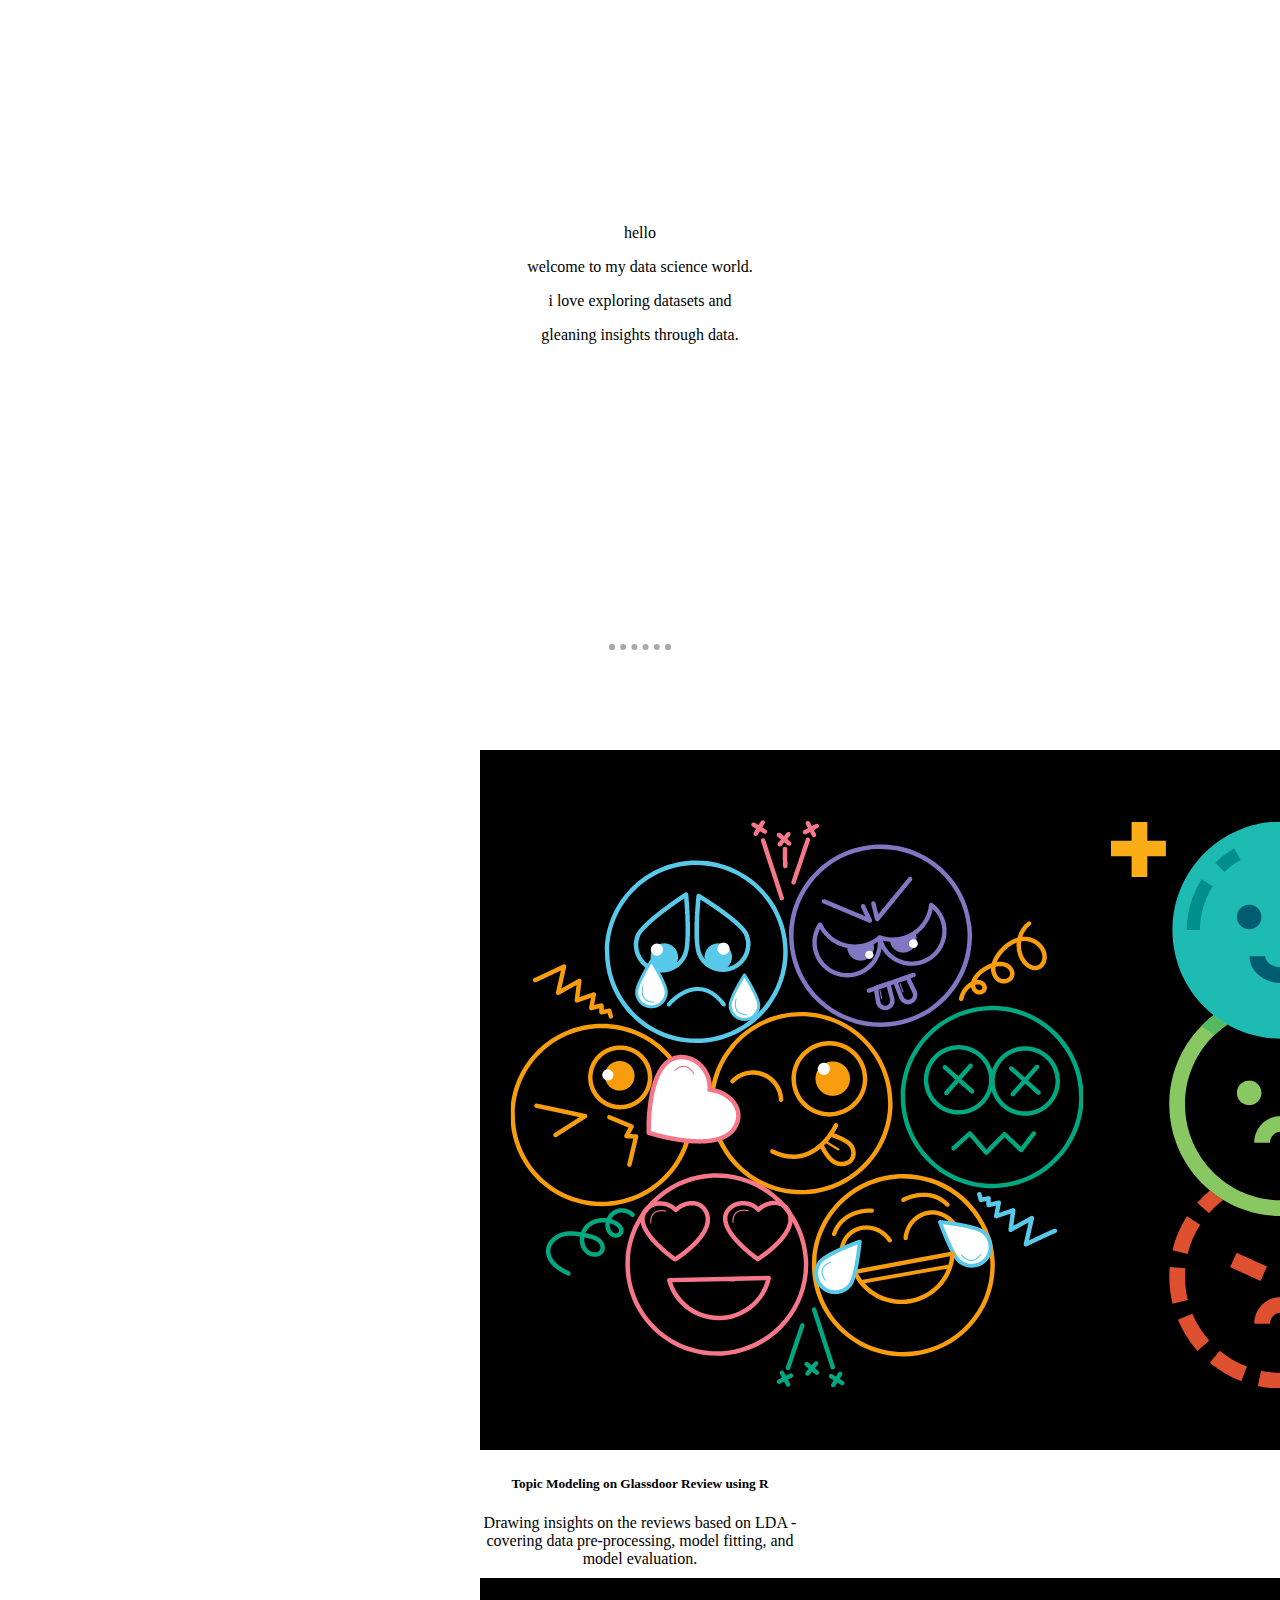
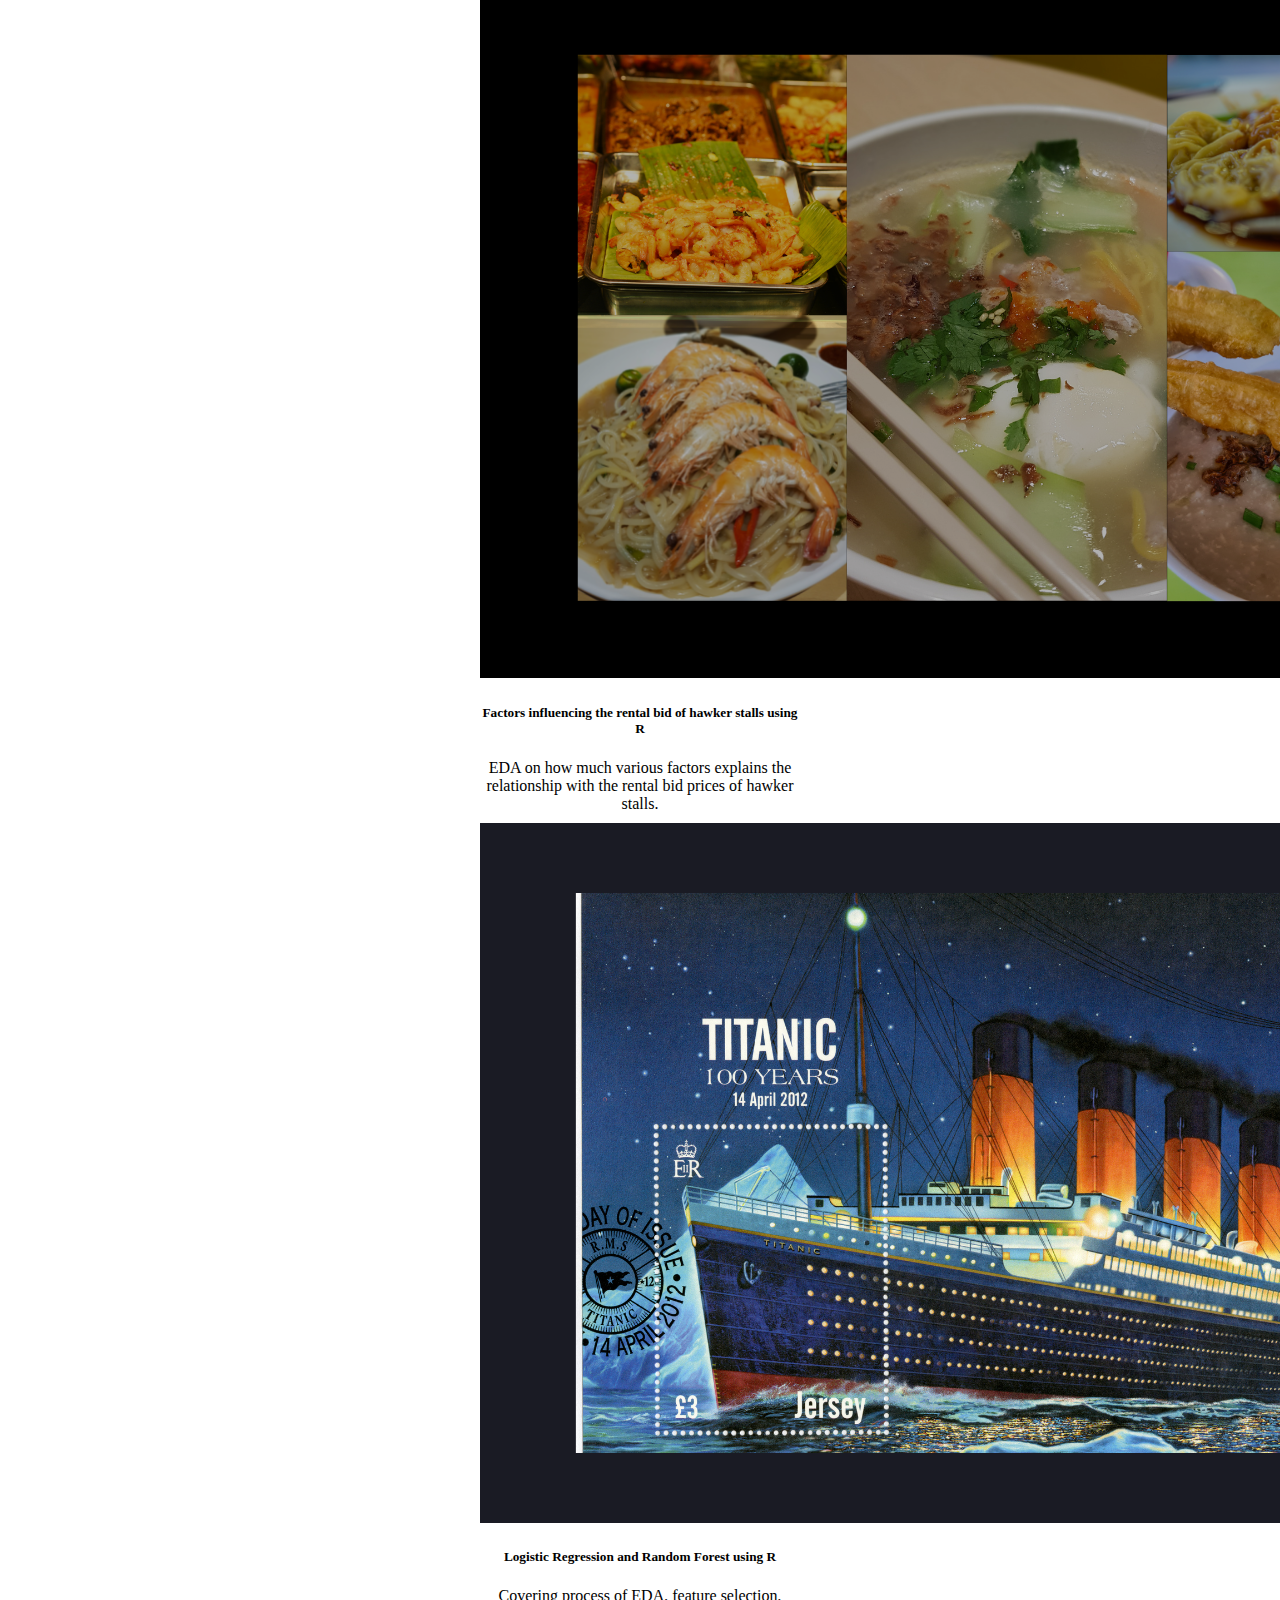
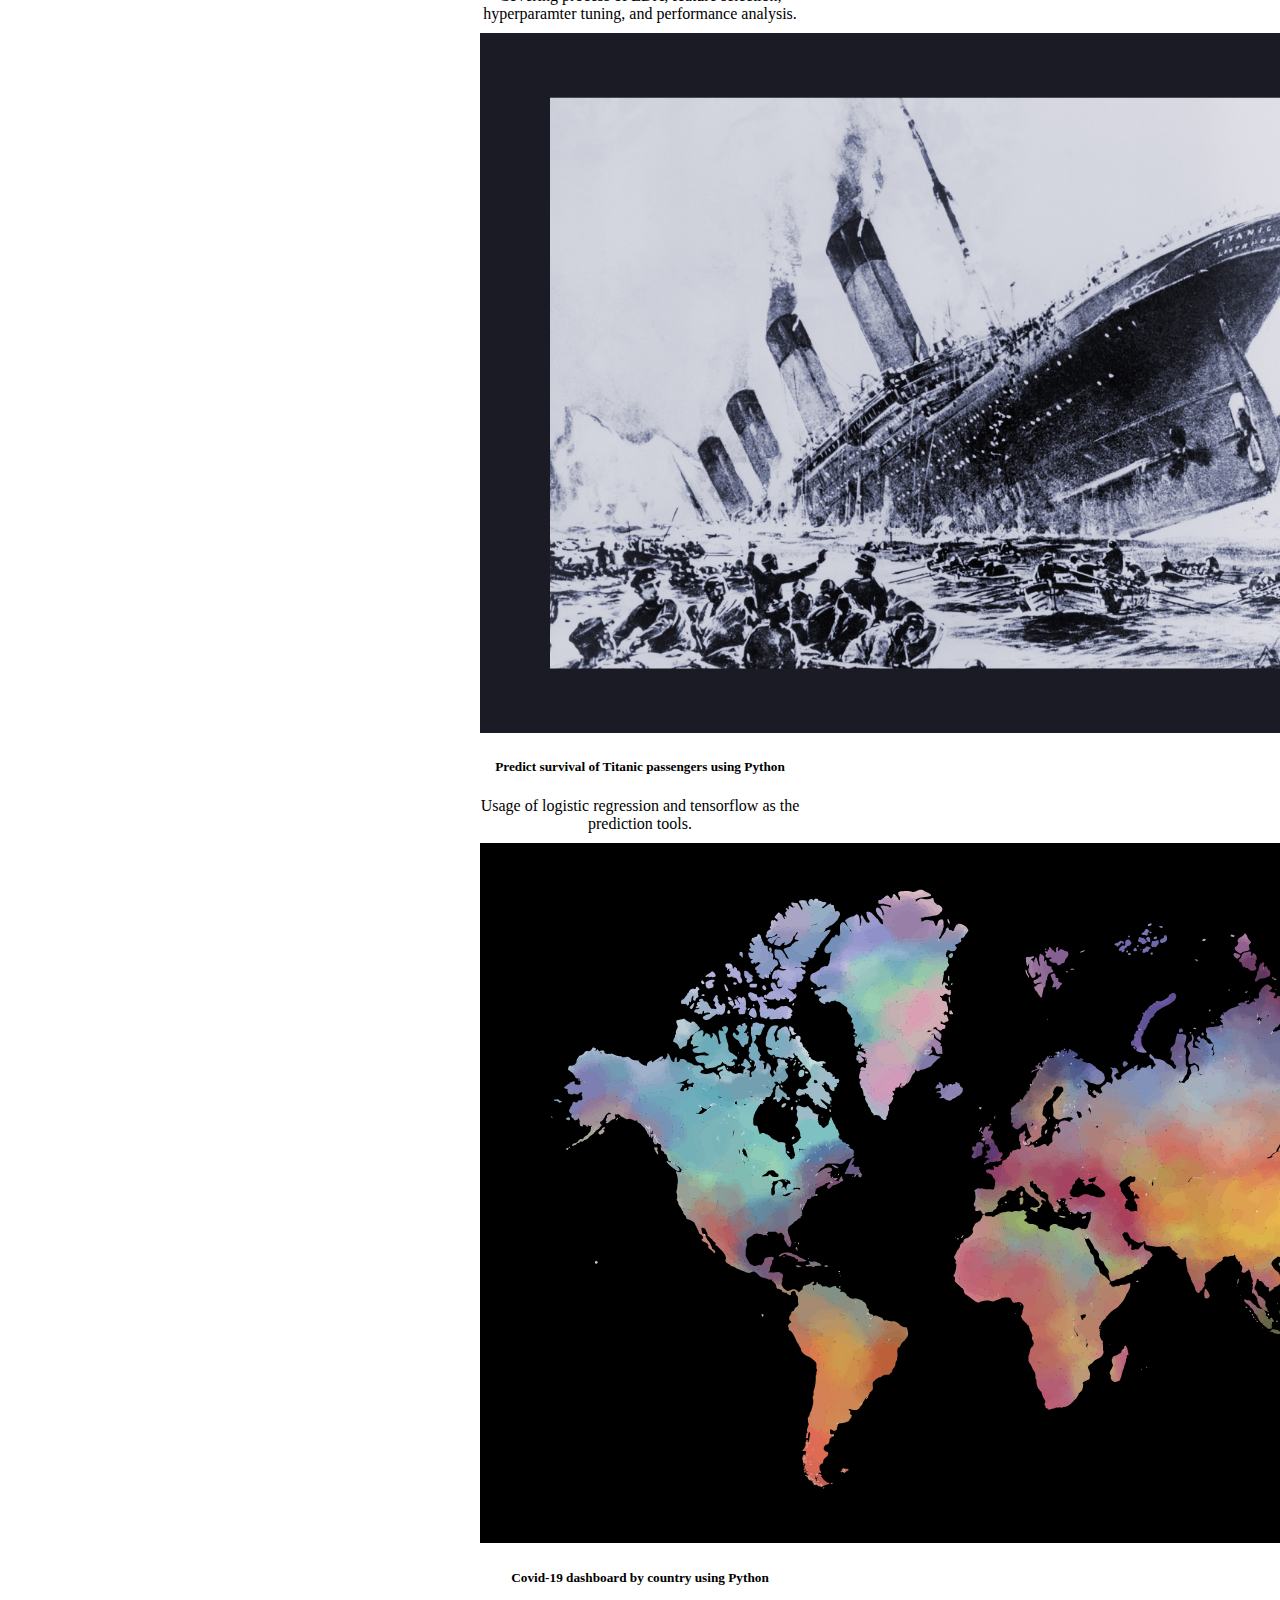
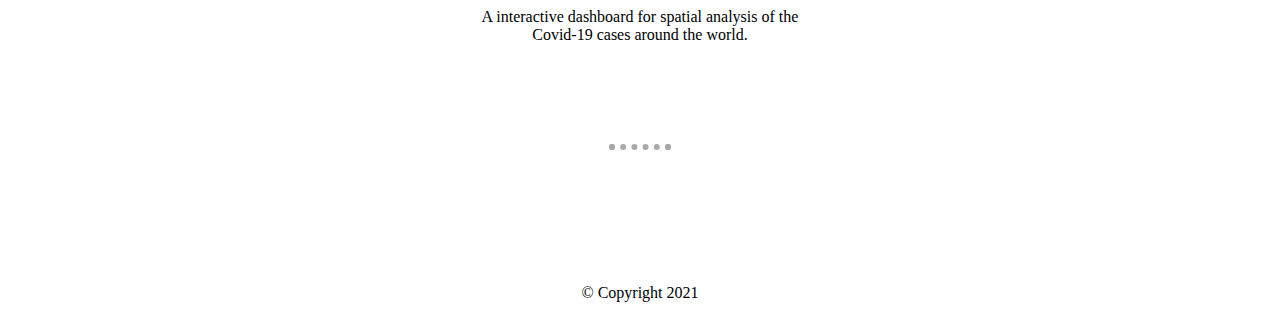
<file: index.html>
<!doctype html>
<html lang="en">

<head>
  <!-- Required meta tags -->
  <meta charset="utf-8">
  <meta name="viewport" content="width=device-width, initial-scale=1">
  <title>Asuran's site</title>
  <link href="https://cdn.jsdelivr.net/npm/bootstrap@5.0.2/dist/css/bootstrap.min.css" rel="stylesheet" integrity="sha384-EVSTQN3/azprG1Anm3QDgpJLIm9Nao0Yz1ztcQTwFspd3yD65VohhpuuCOmLASjC" crossorigin="anonymous">
  <link rel="stylesheet" href="css/styles.css">
  <script src="https://cdn.jsdelivr.net/npm/bootstrap@5.0.2/dist/js/bootstrap.bundle.min.js" integrity="sha384-MrcW6ZMFYlzcLA8Nl+NtUVF0sA7MsXsP1UyJoMp4YLEuNSfAP+JcXn/tWtIaxVXM" crossorigin="anonymous"></script>
  <!--font awesome for the fb,ig icons-->
  <link rel="stylesheet" href="https://pro.fontawesome.com/releases/v5.10.0/css/all.css" integrity="sha384-AYmEC3Yw5cVb3ZcuHtOA93w35dYTsvhLPVnYs9eStHfGJvOvKxVfELGroGkvsg+p" crossorigin="anonymous" />
</head>

<body style="background-color:white;">

  <!-- About me -->

  <section id="about-me">

    <div class="row">
      <p class="fs-1 display-4">hello</p>
    </div>

    <div class="row">

      <p class="fs-3 display-4">welcome to my data science world.</p>
      <p class="fs-3 display-4">i love exploring datasets and</p>
      <p class="fs-3 display-4">gleaning insights through data.</p>
    </div>

  </section>

  <hr>

  <!-- Works -->

  <section id="works">
    <div class="container-fluid">
      <div class="row">


        <div class="col-lg-4 col-md-6 col-sm-12">
          <div class="card" style="width: 20rem;">
            <a href="r_project_text_mining_using_glassdoor_review_dataset.html">
              <img src="images/sentiment.png" class="card-img-top" alt="image">
            </a>
            <div class="card-body">
              <h5 class="card-title">Topic Modeling on Glassdoor Review using R</h5>
              <p class="card-text">Drawing insights on the reviews based on LDA - covering data pre-processing, model fitting, and model evaluation.</p>
            </div>
          </div>
        </div>



        <div class="col-lg-4 col-md-6 col-sm-12">
          <div class="card" style="width: 20rem;">
            <a href="r_factors_influencing_rental_bid_of_hawker_stalls.html">
              <img src="images/hawker.png" class="card-img-top" alt="image">
            </a>
            <div class="card-body">
              <h5 class="card-title">Factors influencing the rental bid of hawker stalls using R</h5>
              <p class="card-text">EDA on how much various factors explains the relationship with the rental bid prices of hawker stalls.</p>
            </div>
          </div>
        </div>


        <div class="col-lg-4 col-md-6 col-sm-12">
          <div class="card" style="width: 20rem;">
            <a href="r_titanic_machine_learning_from_disaster.html">
              <img src="images/titanic2.png" class="card-img-top" alt="image">
            </a>
            <div class="card-body">
              <h5 class="card-title">Logistic Regression and Random Forest using R</h5>
              <p class="card-text">Covering process of EDA, feature selection, hyperparamter tuning, and performance analysis.</p>
            </div>
          </div>
        </div>

        <div class="col-lg-4 col-md-6 col-sm-12">
          <div class="card" style="width: 20rem;">
            <a href="python_titanic_predict_survival.html">
              <img src="images/titanic1.png" class="card-img-top" alt="image">
            </a>
            <div class="card-body">
              <h5 class="card-title">Predict survival of Titanic passengers using Python</h5>
              <p class="card-text">Usage of logistic regression and tensorflow as the prediction tools.</p>
            </div>
          </div>
        </div>

        <div class="col-lg-4 col-md-6 col-sm-12">
          <div class="card" style="width: 20rem;">
            <a href="python_covid19_dashboard.html">
              <img src="images/plotly.png" class="card-img-top" alt="...">
            </a>
            <div class="card-body">
              <h5 class="card-title">Covid-19 dashboard by country using Python</h5>
              <p class="card-text">A interactive dashboard for spatial analysis of the Covid-19 cases around the world.</p>
            </div>
          </div>
        </div>


      </div>
    </div>
  </section>

  <hr>

  <!-- Footer -->

  <div class="bg-dark text-muted container-fluid">
    <footer id="footer">
      <class="fab fa-twitter fa-2x footer-social-icon"></i>
        <a href="https://www.facebook.com/katsy.teo"><i class="fab fa-facebook fa-2x footer-social-icon"></a></i>
        <a href="https://www.instagram.com/katsyteo/"><i class="fab fa-instagram fa-2x footer-social-icon"></a></i>
        <a href="mailto: katsy.teo@gmail.com"><i class="fas fa-envelope fa-2x footer-social-icon"></a></i>
        <p>© Copyright 2021</p>
    </footer>
  </div>

</body>

</html>
</file>
<file: css/styles.css>
#about-me {
  padding-top: 200px;
  padding-bottom: 200px;
  margin: none
}

#works {
    text-align: center;
    margin-bottom: 80px;
}

#footer {
  text-align: center;
  padding-bottom:10px
}

p {
  margin-bottom: 0px;
  text-align: center
}

.container-fluid {
  margin-top:10px
}

hr {
  background-color: white;
  border: dotted #A9A9A9 6px;
  border-bottom: none;
  width: 4%;
  margin: 100px auto;
}

a {
  color: inherit;
}

.card {
        margin: 0 auto; /* Added */
        float: none; /* Added */
        margin-bottom: 10px; /* Added */
}


.jumbotron {
  padding: 12em 8em;
  background-color: #FFFFFF;
  border-radius: .3rem;
  text-align: center;
  margin: 0 auto;
}

.footer-social-icon {
  margin: 10px 10px;
}

.profilepic {
  margin:200px auto;
  width: 200px;
  align: center
}
</file>
